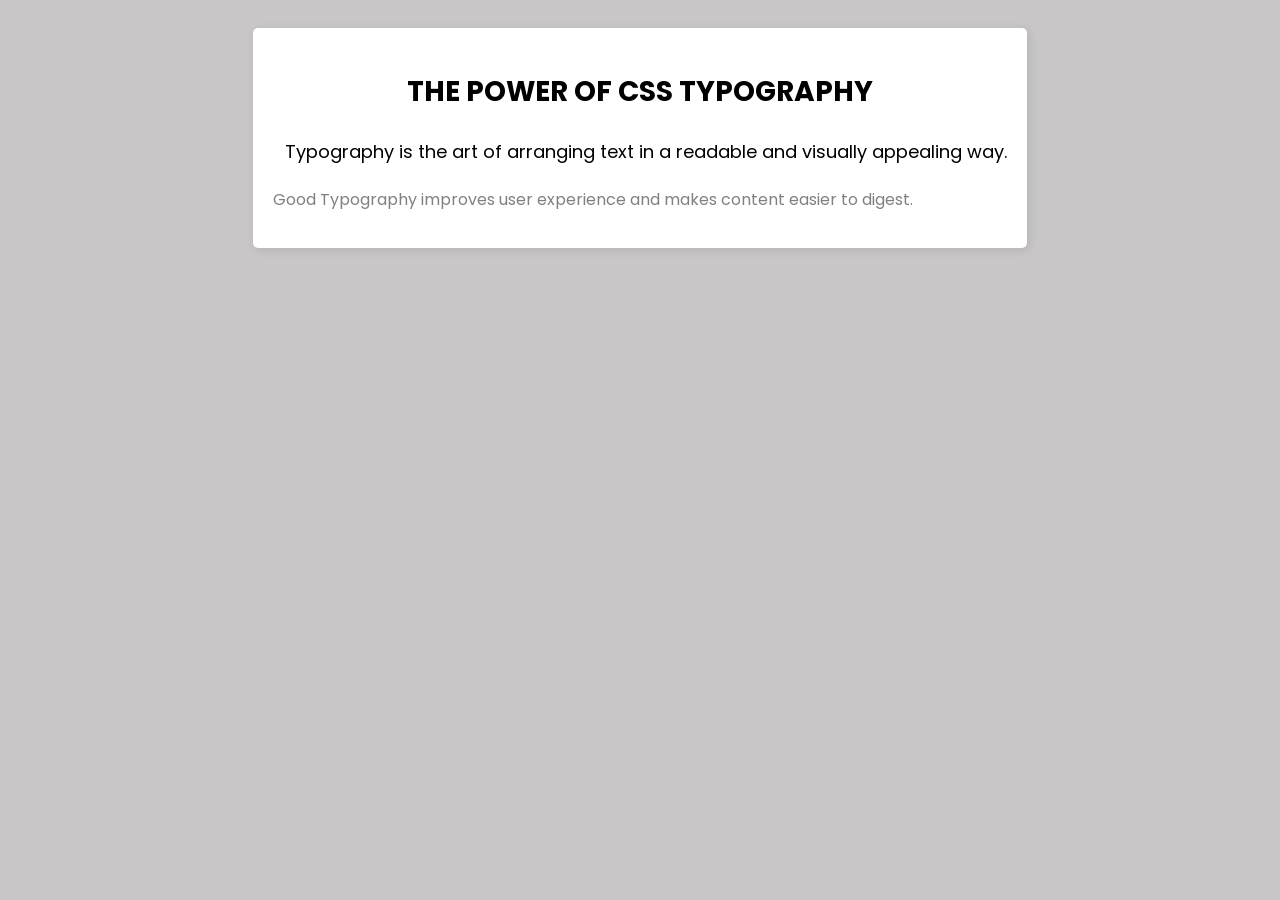
<file: whop_follow_alongs/06project/index.html>
<!DOCTYPE html>
<html lang="en">
<head>
    <meta charset="UTF-8">
    <meta name="viewport" content="width=device-width, initial-scale=1.0">
    <title>Blog Post</title>
    <link rel="preconnect" href="https://fonts.googleapis.com">
<link rel="preconnect" href="https://fonts.gstatic.com" crossorigin>
<link href="https://fonts.googleapis.com/css2?family=Poppins:ital,wght@0,100;0,200;0,300;0,400;0,500;0,600;0,700;0,800;0,900;1,100;1,200;1,300;1,400;1,500;1,600;1,700;1,800;1,900&display=swap" rel="stylesheet">
<link rel="stylesheet" href="styles.css">
</head>
<body>
    <article class="blog-post">
        <h2 class="heading">The Power of CSS Typography</h2>
        <p class="intro">Typography is the art of arranging text in a readable and visually appealing way.</p>
        <p class="content">Good Typography improves user experience and makes content easier to digest.</p>
    </article>
</body>
</html>
</file>
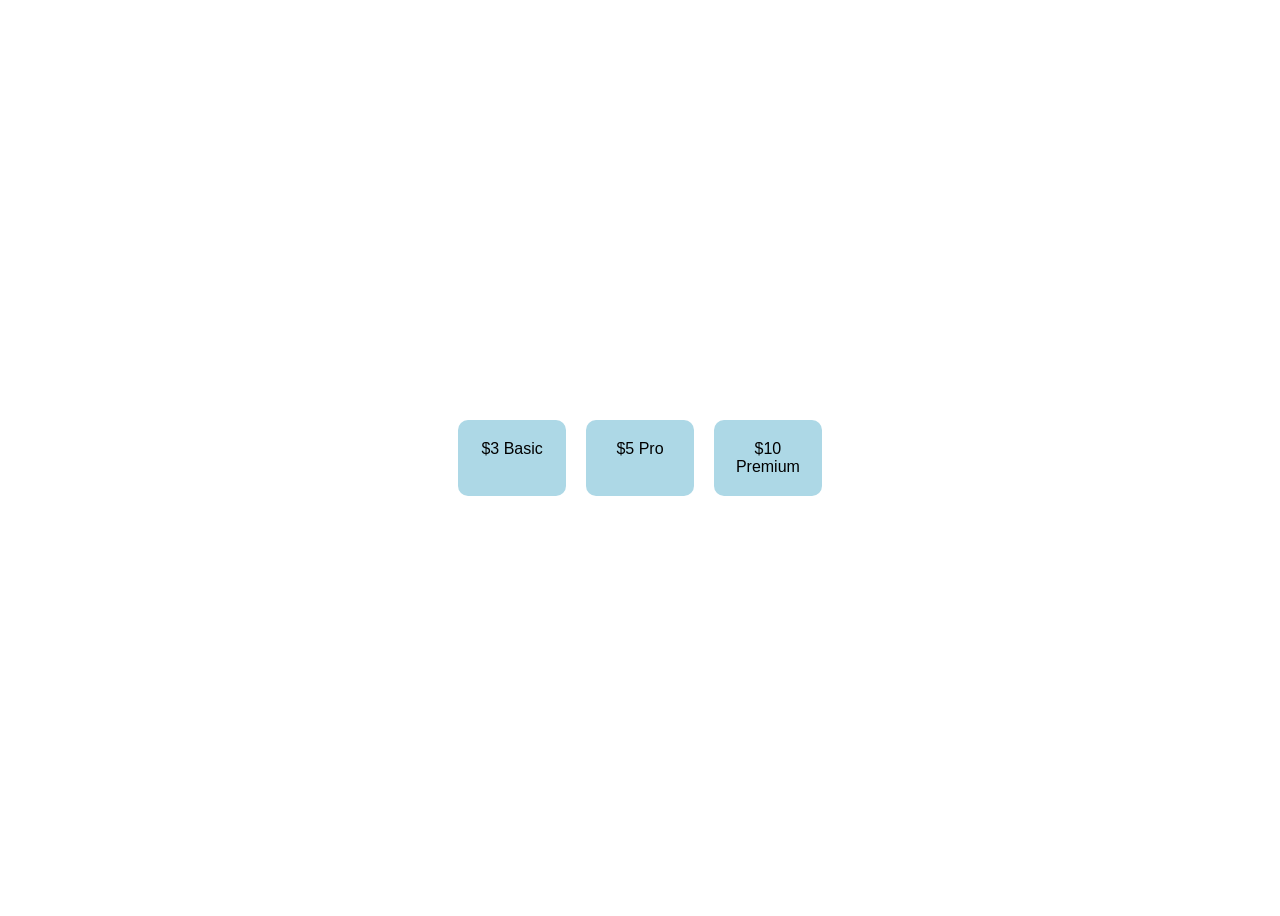
<file: whop_follow_alongs/07project/index.html>
<!DOCTYPE html>
<html lang="en">
    <head>
        <meta charset="UTF-8"/>
        <meta name="viewport" content="width=device-width, initial-scale=1.0" />
        <title>Pricing Plans</title>
        <link rel="stylesheet" href="styles.css" />
    </head>
    <body>
        <section class="pricing">
            <div class="card">Basic</div>
            <div class="card">Pro</div>
            <div class="card">Premium</div>
        </section>
    </body>
</html>
</file>
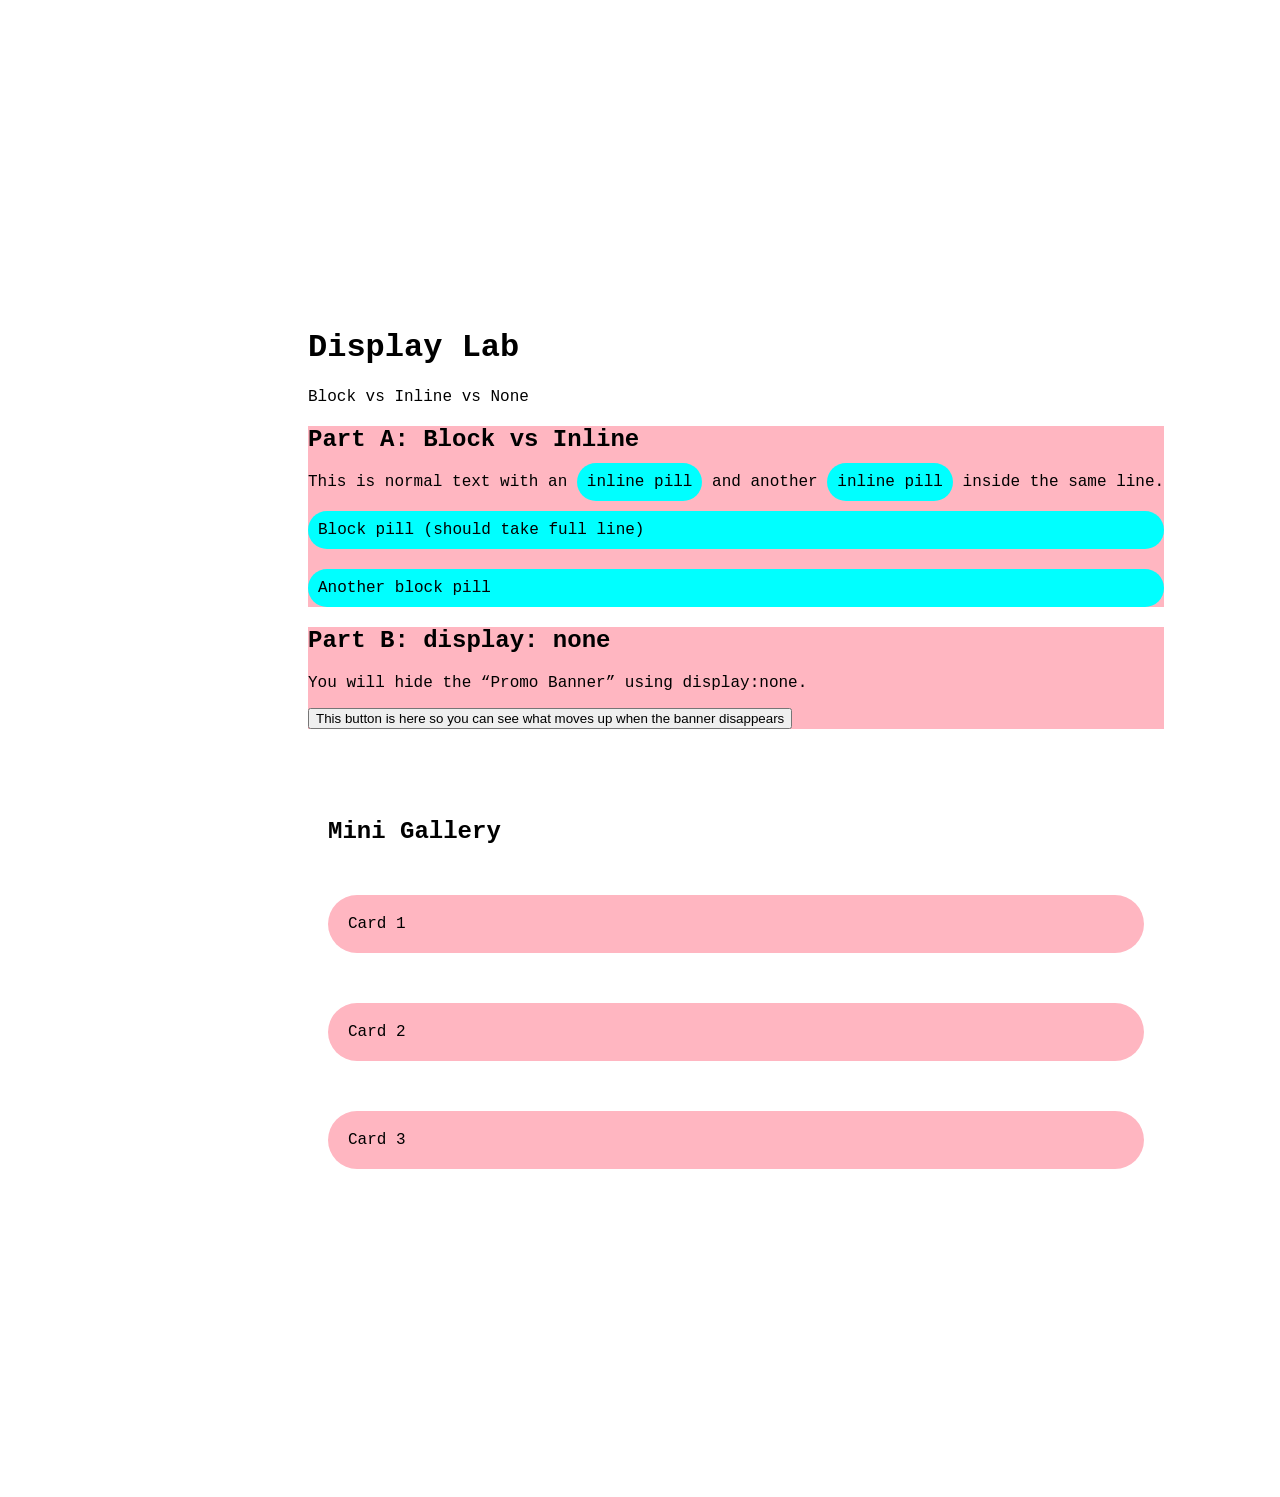
<file: whop_follow_alongs/05project/Project_01_Display_Toggle_Gallary/index.html>
<!DOCTYPE html>
<html lang="en">
<head>
  <meta charset="UTF-8" />
  <meta name="viewport" content="width=device-width, initial-scale=1.0" />
  <title>Display Lab</title>
  <link rel="stylesheet" href="styles.css" />
</head>
<body>
  <main class="page">
    <h1>Display Lab</h1>
    <p class="subtitle">Block vs Inline vs None</p>

    <section class="demo">
      <h2>Part A: Block vs Inline</h2>
      <p>
        This is normal text with an
        <span class="pill pill--inline">inline pill</span>
        and another
        <span class="pill pill--inline">inline pill</span>
        inside the same line.
      </p>

      <div class="pill pill--block">Block pill (should take full line)</div>
      <div class="pill pill--block">Another block pill</div>
    </section>

    <section class="demo">
      <h2>Part B: display: none</h2>
      <p class="small">You will hide the “Promo Banner” using display:none.</p>
      <div class="banner">🔥 Promo Banner: 50% off (hide me)</div>
      <button class="btn">This button is here so you can see what moves up when the banner disappears</button>
    </section>

    <section class="grid">
      <h2>Mini Gallery</h2>
      <div class="card">Card 1</div>
      <div class="card">Card 2</div>
      <div class="card">Card 3</div>
    </section>
  </main>
</body>
</html>
</file>
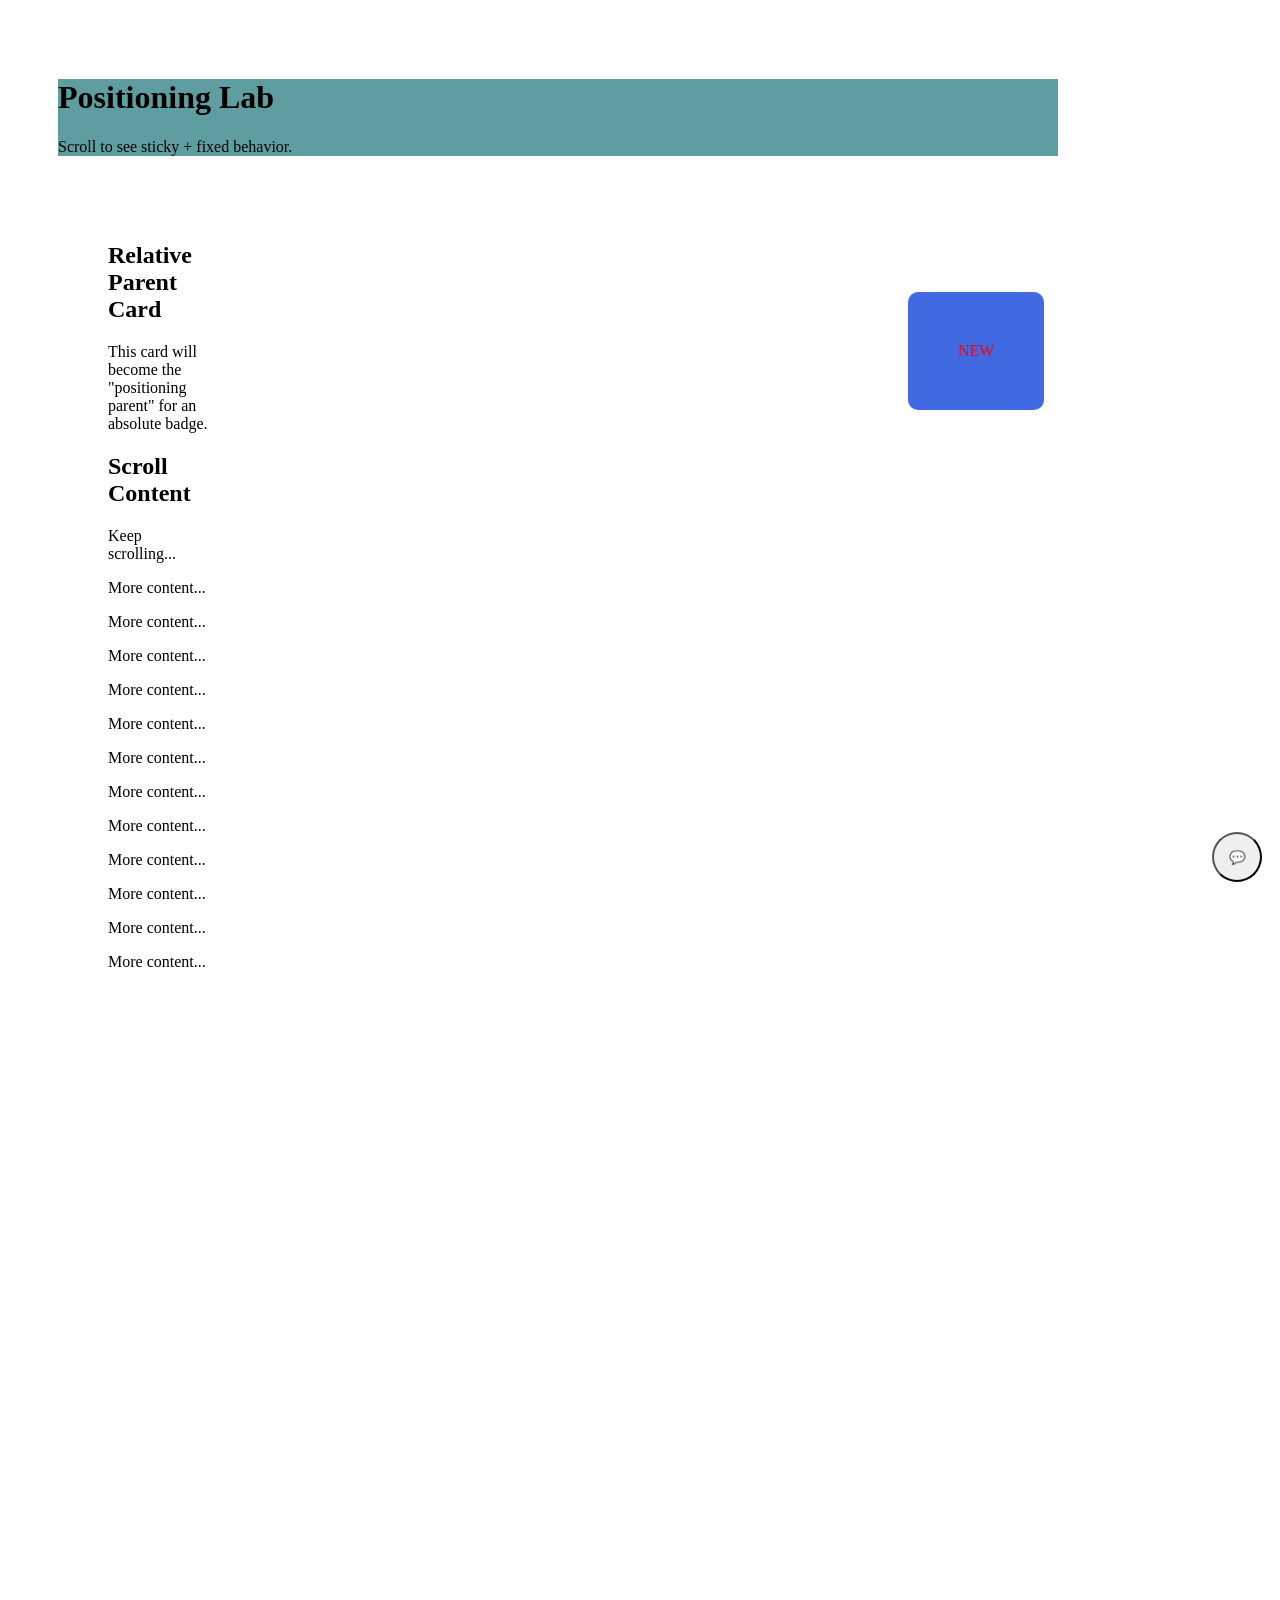
<file: whop_follow_alongs/05project/Project_02_Positioning_Badge_Popup/index.html>
<!DOCTYPE html>

<html lang="en">
    
    <head>
        <meta name="viewport" content="width=device-width, initial-scale=1.0"/>
        <title>Positioning Lab</title>
        <link rel="stylesheet" href="styles.css" />
    </head>

    <body>
        <header class="sticky-header">
            <h1>Positioning Lab</h1>
            <p class="small">Scroll to see sticky + fixed behavior.</p>
        </header>

        <main class="page">
            <section class="card relative-parent">
                <h2>Relative Parent Card</h2>
                <p>This card will become the "positioning parent" for an absolute badge.</p>
                <span class="badge">NEW</span>
            </section>

            <section class="content">
                <h2>Scroll Content</h2>
                <p>Keep scrolling...</p>
                <div class="filler">
                    <p>More content...</p><p>More content...</p><p>More content...</p><p>More content...</p>
                    <p>More content...</p><p>More content...</p><p>More content...</p><p>More content...</p>
                    <p>More content...</p><p>More content...</p><p>More content...</p><p>More content...</p>
                </div>
            </section>

        </main>

        <button class="chat-fab" aria-label="open chat">💬</button>

    </body>

</html>
</file>
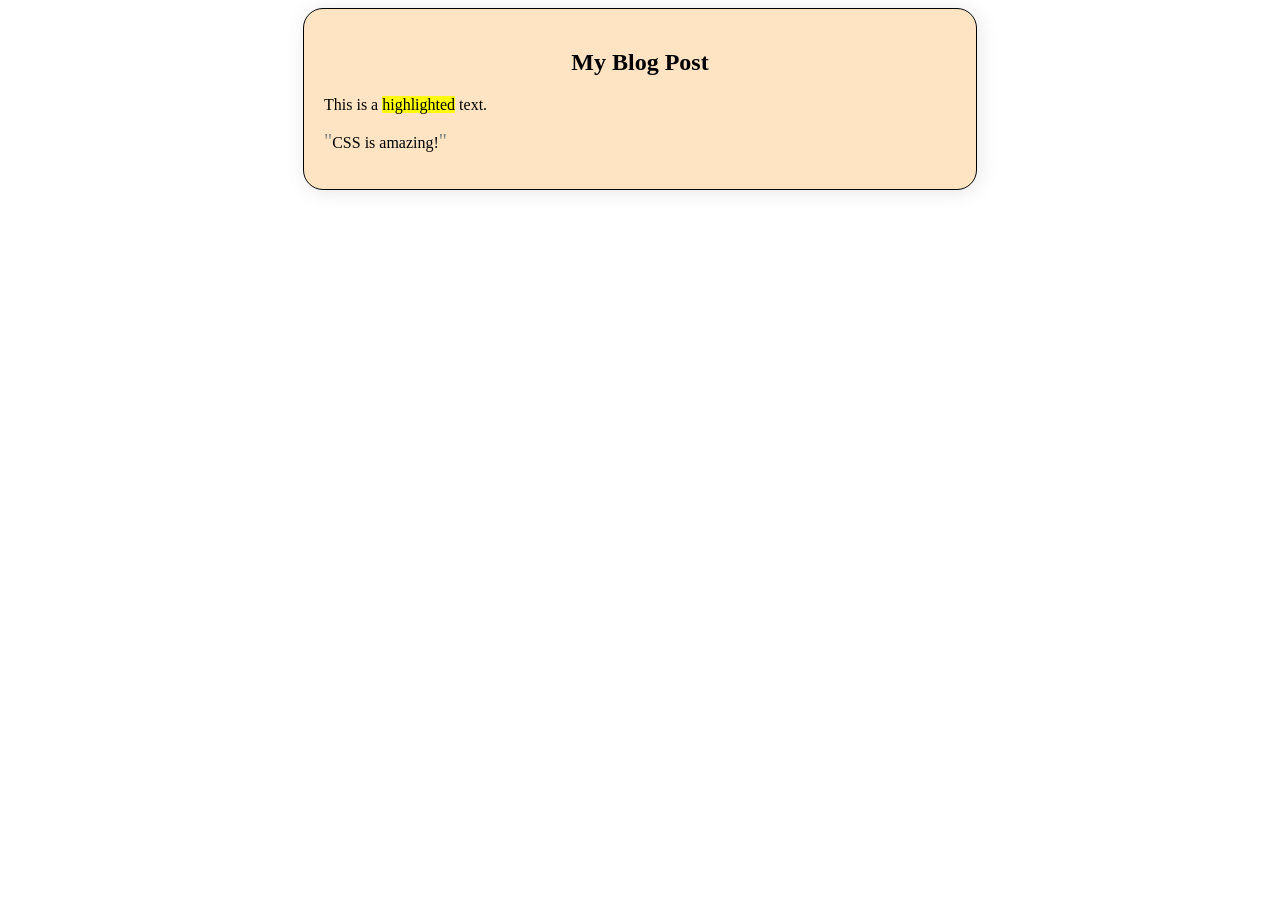
<file: 04CSSBoxModel/practice.html>
<!DOCTYPE html>
<html lang="en">
    <head>
        <meta charset="UTF-8">
        <meta name="viewport" content="width=device width, initial scale">
        <title>Blog Post</title>
        <link rel="stylesheet" href="styles.css"/>
    </head>
    <body>
        <article>
            <h2>My Blog Post</h2>
            <p>This is a <span class="highlight">highlighted</span> text.</p>
            <p class="quote">CSS is amazing!</p>
        </article>
    </body>
</html>
</file>
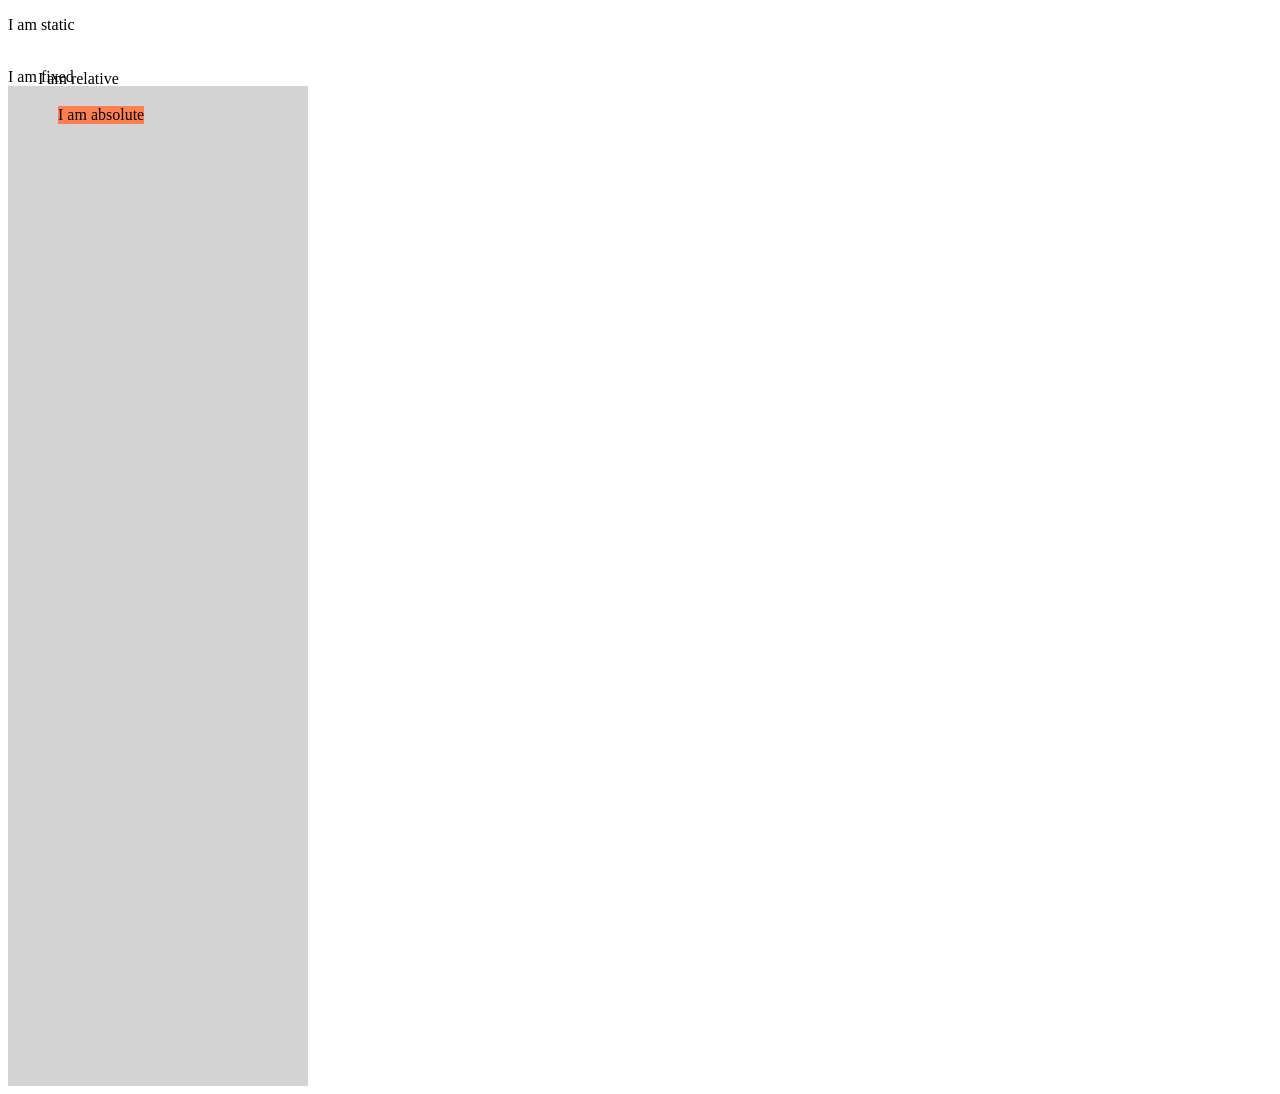
<file: 05CSSLayoutAndPositioning/cssPositioning.html>
<!DOCTYPE html>
<html lang="en">
    <head>
        <meta charset="UTF-8">
        <meta name="viewpoint" content="width=device-width, initial-scale=1.0">
        <title>CSS Positioning</title>
        <style>
            .static {
                position: static;
            }

            .relative {
                position: relative;
                top: 20px;
                left: 30px;
                z-index: 1;   
            }

            .parent {
                position: relative;
                width: 300px;
                height: 1000px;
                background-color: lightgray;
            }

            .absolute {
                position: absolute;
                top: 20px;
                left: 50px;
                background-color: coral;
            }
            
            
        </style>
    </head>
    <body>
        <p class="static">I am static</p>
        <div class="relative">I am relative</div>
        <div class="fixed">I am fixed</div>

        <div class="parent">
            <div class="absolute">I am absolute</div>
        </div>
    </body>
</html>
</file>
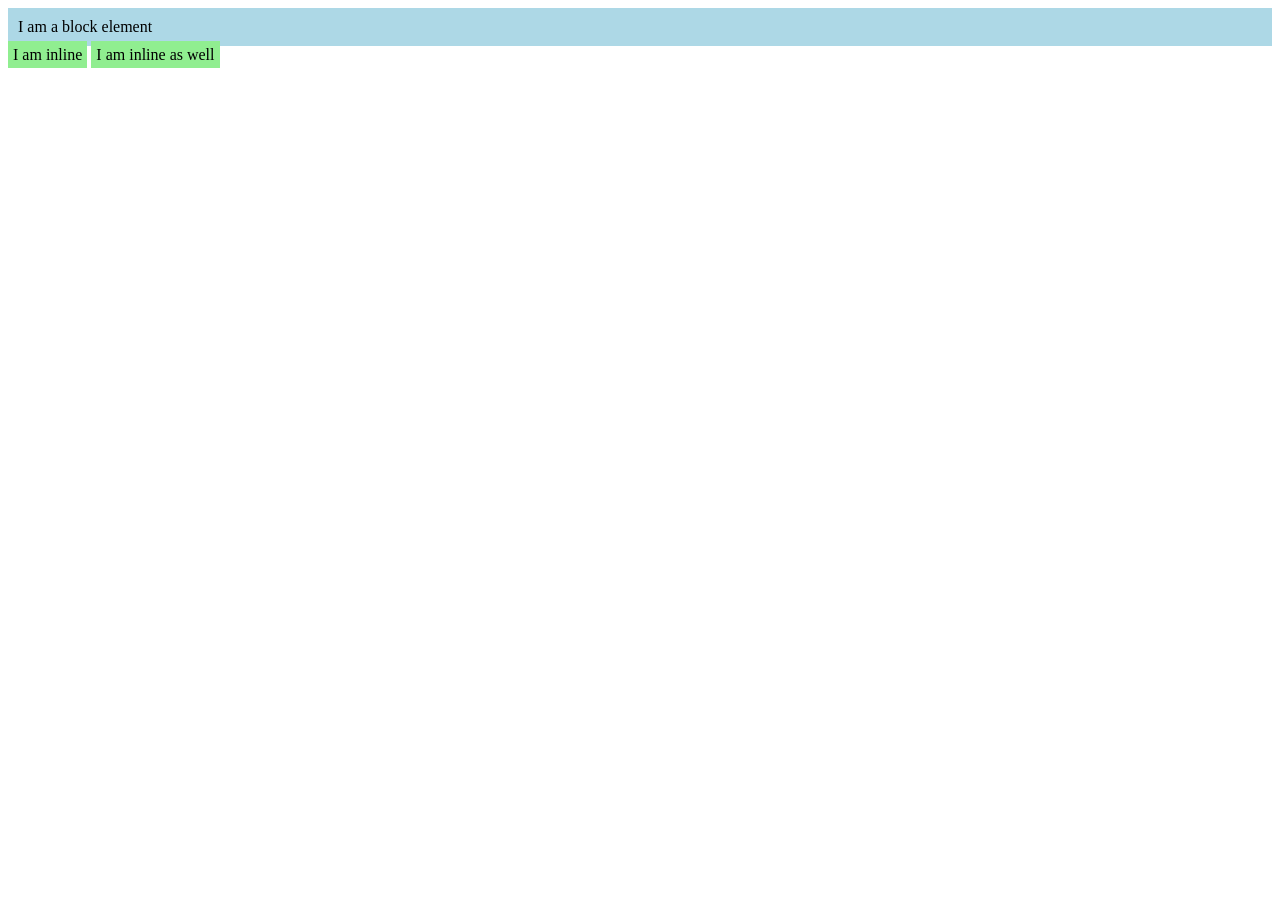
<file: 05CSSLayoutAndPositioning/display.html>
<!DOCTYPE html>
<html lang="en">
    <head>
        <meta charset="UTF-8">
        <meta name="viewport" content="width=device-width, initial-scale">
        <title>Layout and Positioning</title>
        <style>
            
            .block {
                background-color: lightblue;
                padding: 10px;
            }

            .inline {
                background-color: lightgreen; 
                padding: 5px;
            }

            .hidden {
                display: none;
            }


        </style>
    </head>
    <body>
        <div class="block">I am a block element</div>
        <span class="inline">I am inline</span>
        <span class="hidden">You cannot see me :p</span>
        <span class="inline">I am inline as well</span>
    </body>
</html>
</file>
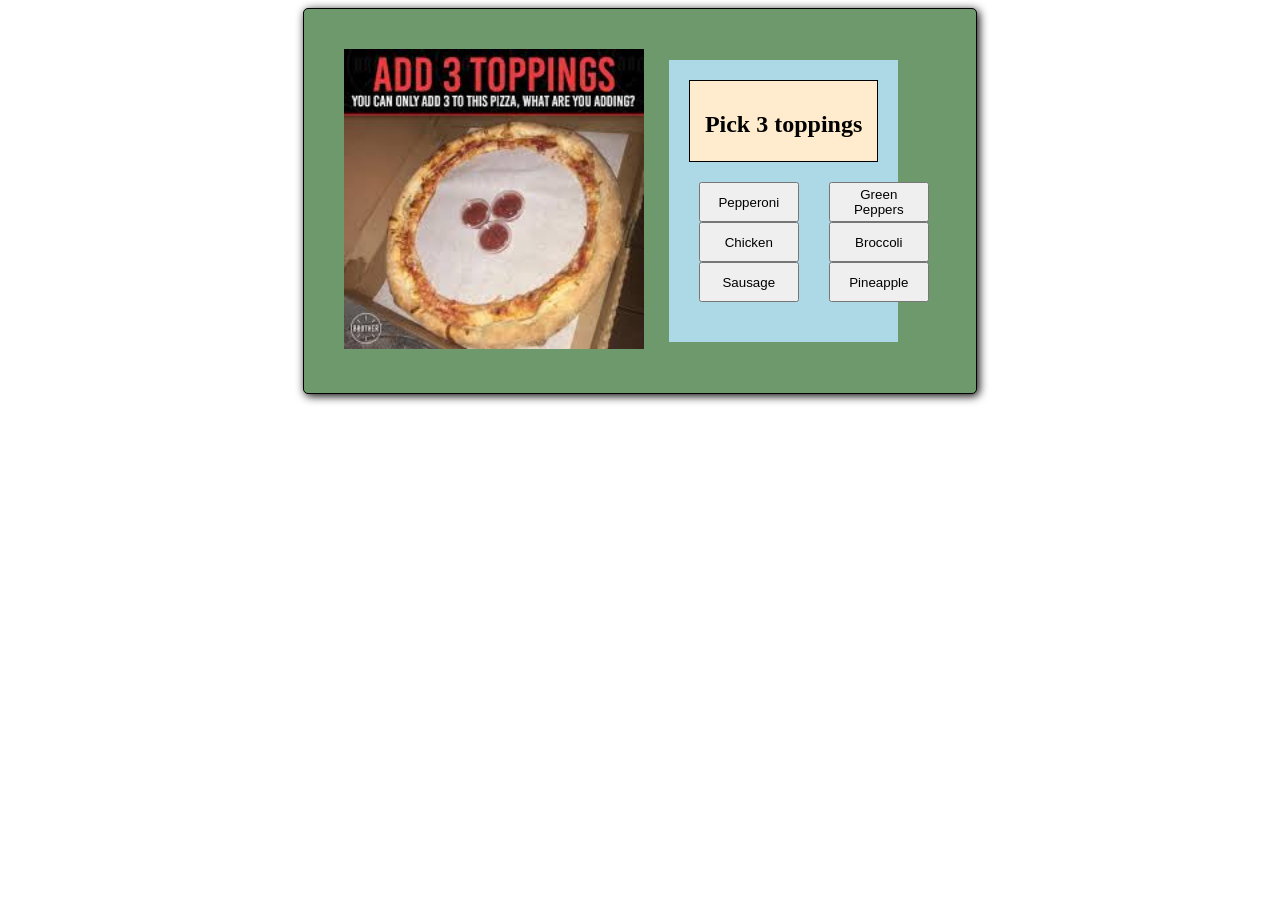
<file: Pizza Meme/pizza.html>
<!DOCTYPE html>
<html lang="en">
    <head>
        <meta charset="UTF-8">
        <meta name="viewport" content="width=device-width, initial-scale=1.0"/>
        <meta name="pizza" content="pizza, meme, toppings">
        <title>What toppings should we get?</title>
        <link rel="stylesheet" href="style.css"/> 
    </head>
    <body>
        <div class="container">
            <!--container will have 2 seperate divs "pizzaIMG and the interactions section of the meme"-->
            <div class="pizzaIMG">
                <img src="pizza.jpg" width="300">
            </div>
            <div class="interactions">
                <!--container will have the question div and the toppings div-->
                <div class="question">
                    <h2>Pick 3 toppings</h2>
                </div>
                <div class="toppings-container">
                    <!--Here we are separating 6 toppings into 2 separate divs, for sake of clarity-->
                    <div class="left-side">
                        <!--Add peperroni, sausage, chicken buttons-->
                        <button name="pepperoni">Pepperoni</button>
                        <button name="chicken">Chicken</button>
                        <button name="sausage">Sausage</button>
                    </div>
                    <div class="right-side">
                        <!--Add green peppers, broccoli, pineapple buttons-->
                        <button name="green peppers">Green Peppers</button>
                        <button name="broccoli">Broccoli</button>
                        <button name="pineapple">Pineapple</button>
                    </div>
                </div>
            </div>
        </div>
    </body>
</html>
</file>
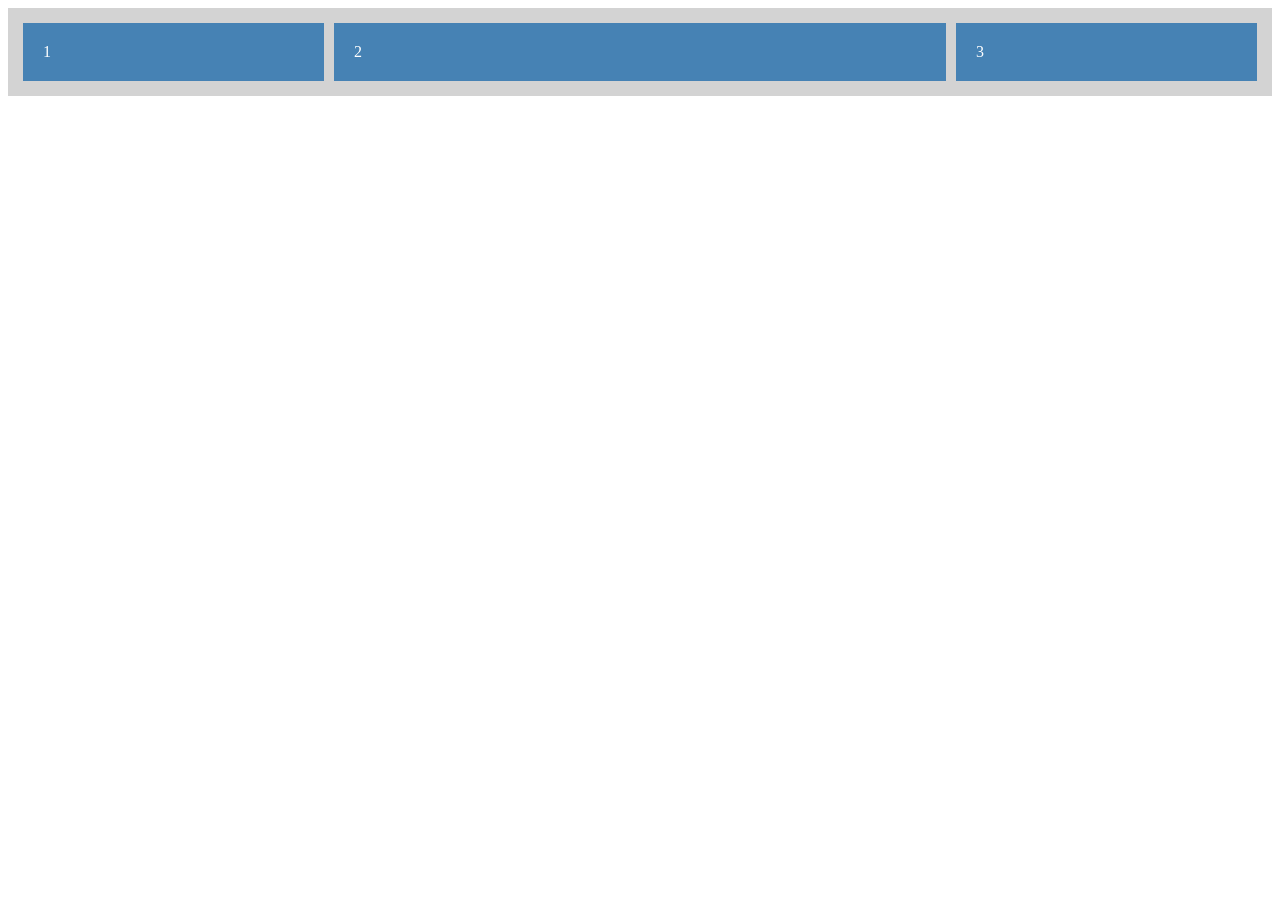
<file: whop_follow_alongs/follow_along/card.html>
<!DOCTYPE html>
<html lang="en">
    <head>
        <meta charset="UTF-8"/>
        <meta name="viewport" content="width=device-width, initial-scale=1.0" />
        <title>Grid</title>
        <style>
            .grid-container {
                display: grid;
                background-color: lightgray;
                padding: 10px;
                grid-template-columns: 1fr 2fr 1fr;
            }

            .item {
                background-color: steelblue;
                color: white;
                padding: 20px;
                margin: 5px;
            }
        </style>
    </head>
    <body>
        <div class="grid-container">
            <div class="item">1</div>
            <div class="item">2</div>
            <div class="item">3</div>
        </div>
    </body>
</html>
</file>
<file: whop_follow_alongs/06project/styles.css>
body {
    font-family: "Poppins", sans-serif;
    background-color: hsl(0, 2%, 78%);
    padding: 20px;
}

.blog-post {
    width: 60%;
    margin: auto;
    padding: 20px;
    background-color: white;
    border-radius: 5px;
    box-shadow: 2px 2px 10px rgba(0, 0, 0, 0.1); 
}

.heading {
    text-align: center;
    font-size: 28px;
    font-weight: 700;
    text-transform: uppercase;
}

.intro {
    font-size: 18px;
    line-height: 1.8;
    text-align: right;
}

.content {
    font-size: 16px;
    color: gray;
}
</file>
<file: whop_follow_alongs/07project/styles.css>
body {
    font-family: Arial, Helvetica, sans-serif;
    display: flex;
    justify-content: center;
    align-items: center;
    height: 100vh;
}

.pricing {
    display: flex;
    gap: 20px;
}

.card {
    flex: 1;
    padding: 20px;
    text-align: center;
    background-color: lightblue;
    border-radius: 10px;
}

.card:nth-child(1)::before {
    content: "$3 ";
}

.card:nth-child(2)::before {
    content: "$5 ";
}

.card:nth-child(3)::before {
    content: "$10 ";
}
</file>
<file: whop_follow_alongs/05project/Project_01_Display_Toggle_Gallary/styles.css>
/*
  🧠 PROJECT: Display Lab — block vs inline vs none

  ✅ TOPICS PRACTICED
  - display: block vs inline vs none
  - position: static / relative / absolute / fixed / sticky
  - top / right / bottom / left
  - overflow: visible / hidden / scroll / auto

  IMPORTANT 
  - After each step: SAVE → REFRESH.

  🎯 GOAL: Understand how display changes layout, and how display:none removes elements.
*/

/* STEP 1 — Basic page styling (visual helper) */
/*
  Style body: remove default margin and set a font-family.
  Style .page: max-width, center with margin: 0 auto, add padding.
  Add simple card-like styling for .demo sections so you can read clearly.
*/

/* ✅ WRITE YOUR CSS UNDER THIS LINE */
body {
    margin: remove;
    font-family: 'Courier New', Courier, monospace;
}

.page {
    width: max-content;
    margin: 0 auto;
    padding: 300px;
}

.demo {
    background-color: lightpink;
}

/* STEP 2 — Show inline behavior (inline pills) */
/*
  Select .pill--inline and set display: inline (inline is default for span).
  Add padding + border-radius + background so it looks like a pill.
  Notice: inline elements do NOT start on a new line.
*/

/* ✅ WRITE YOUR CSS UNDER THIS LINE */
.pill--inline {
    display: inline;
    padding: 10px;
    border-radius: 100px;
    background: aqua;
}
/* STEP 3 — Show block behavior (block pills) */
/*
  Select .pill--block and set display: block.
  Add the same pill styling so it matches the inline version.
  Add margin-top so the block pills have breathing room.
  Notice: block elements take the full line.
*/

/* ✅ WRITE YOUR CSS UNDER THIS LINE */
.pill--block {
    display: block;
    margin-top: 20px;
    padding: 10px;
    border-radius: 100px;
    background: aqua;
}
/* STEP 4 — display:none removes from layout */
/*
  Select .banner and set display: none.
  Observe: the button moves up because the banner is removed from layout.
*/

/* ✅ WRITE YOUR CSS UNDER THIS LINE */
.banner {
    display: none;
}
/* STEP 5 — Mini gallery boxes */
/*
  Select .grid and add margin-top.
  Select .grid .card and style them (background, padding, border, radius).
  This reinforces block layout and stacking.
*/

/* ✅ WRITE YOUR CSS UNDER THIS LINE */
.grid {
    margin-top: 50px;
    background: fixed;
    padding: 20px;
    border: 50px;
    border-radius: 50px;
}

.card {
    margin-top: 50px;
    background: fixed;
    padding: 20px;
    border: 50px;
    border-radius: 50px;
    background-color: lightpink;
}
</file>
<file: whop_follow_alongs/05project/Project_02_Positioning_Badge_Popup/styles.css>
/*
  🧠 PROJECT: Positioning Lab — relative/absolute/fixed/sticky

  ✅ TOPICS PRACTICED
  - display: block vs inline vs none
  - position: static / relative / absolute / fixed / sticky
  - top / right / bottom / left
  - overflow: visible / hidden / scroll / auto

  IMPORTANT 
  - After each step: SAVE → REFRESH.

  🎯 GOAL: Learn how static/relative/absolute/fixed/sticky behave using visible UI pieces.
*/

/* STEP 1 — Base styling + ensure scroll exists */
/*
  Style body and .page (font, remove margin, max-width, padding).
  Give .filler a big min-height so the page scrolls (if needed).
  Scrolling is required to test sticky + fixed.
*/

/* ✅ WRITE YOUR CSS UNDER THIS LINE */
body {
    font: 100px;
    margin: remove;
    max-width: 1000px;
    padding: 50px;
}

.page {
    font: 100px;
    margin: remove;
    max-width: 100px;
    padding: 50px;
}

.filler {
    min-height: 2000px;
}
/* STEP 2 — Sticky header */
/*
  Select .sticky-header and set position: sticky.
  Set top: 0 so it sticks to the top when you scroll.
  Add background + border so it looks like a real header.
*/

/* ✅ WRITE YOUR CSS UNDER THIS LINE */
.sticky-header {
    position: sticky;
    top: 0;
    background-color: cadetblue;
    border: 100px;
}
/* STEP 3 — Make the card a relative positioning parent */
/*
  Select .relative-parent and set position: relative.
  This does not move the card by itself.
  It allows absolutely positioned children to use this card as their reference.
*/

/* ✅ WRITE YOUR CSS UNDER THIS LINE */
.relative-parent {
    position: relative;
    z-index: -1;
}
/* STEP 4 — Place the badge with absolute positioning */
/*
  Select .badge and set position: absolute.
  Use top and right to place it in the top-right corner of the card.
  Example: top: 12px; right: 12px;
  Add padding, border-radius, background, and color so it looks like a badge.
*/

/* ✅ WRITE YOUR CSS UNDER THIS LINE */
.badge {
    position: absolute;
    top: 50px;
    left: 800px;
    padding: 50px;
    border-radius: 10px;
    background: royalblue;
    color: red;
    z-index: -1;
}
/* STEP 5 — Create a fixed floating button */
/*
  Select .chat-fab and set position: fixed.
  Use bottom and right to pin it to the screen.
  Example: bottom: 18px; right: 18px;
  Add width/height, border-radius, and box-shadow.
*/

/* ✅ WRITE YOUR CSS UNDER THIS LINE */
.chat-fab {
    position: fixed;
    bottom: 18px;
    right: 18px;
    width: 50px;
    height: 50px;
    border-radius: 100px;
}
/* STEP 6 — Reminder about static */
/*
  Static is the default position.
  If an element is static, top/right/bottom/left do nothing.
  Only relative/absolute/fixed/sticky respond to those offsets.
*/

/* ✅ WRITE YOUR CSS UNDER THIS LINE */
</file>
<file: 04CSSBoxModel/styles.css>
article {
    border: 1px solid black;
    width: 50%;
    margin: auto;
    padding: 20px;
    background-color: bisque;
    border-radius: 20px;
    box-shadow: 2px 2px 20px rgba(0, 0, 0, 0.1);
}

article:hover {
    box-shadow: 2px 2px 10px rgba(0, 0, 0, 0.8);
}

h2 {
    text-align: center;
}

.highlight {
    background-color: yellow;
}

.highlight:hover {
    font-weight: bold;
}

.quote::before {
    content: '"';
    font-size: 20px;
    color: gray;
}

.quote::after {
    content: '"';
    font-size: 20px;
    color: gray;
}
</file>
<file: Pizza Meme/style.css>
.container {
    border: 1px solid black;
    width: 50%;
    margin: auto;
    padding: 20px;
    background-color: rgb(109, 153, 109);
    border-radius: 5px;
    box-shadow: 2px 2px 10px;
    display: flex
}

.pizzaIMG {
    width: 30%;
    margin-right: auto;
    padding: 20px;
}
            
.interactions{
    width: 30%;
    margin: auto;
    padding: 20px;
    background-color: lightblue;
}

.question {
    border: 1px solid black;
    background-color:blanchedalmond;
    margin: auto;
    padding: 10px;
    text-align: center;
    height: 60px;
}

.toppings-container{
    display: flex;
}

.left-side {
    padding: 20px 10px;
    text-align: center;
}

.right-side {
    padding: 20px;
    text-align: center;
}

button {
    width: 100px;
    height: 40px;
}

button:active {
    background-color: green;
}
</file>
